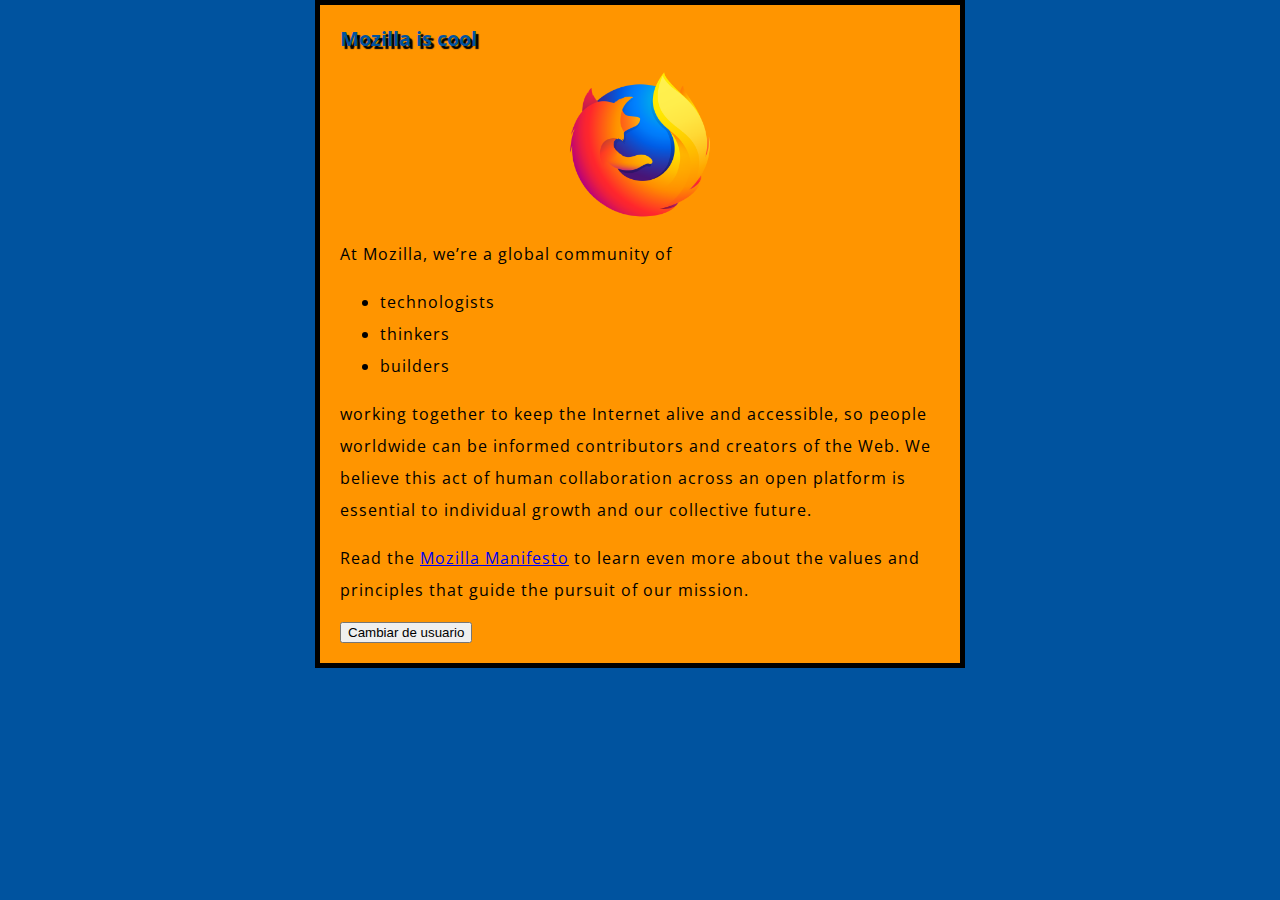
<file: pruebasitio/index.html>
<!DOCTYPE html>
<html lang="en">
<head>
    <meta charset="UTF-8">
    <title>Mi pagina de prueba</title>
    <link href="styles/styles.css" rel="stylesheet" type="text/css">
    <link href="https://fonts.googleapis.com/css2?family=Open+Sans" rel="stylesheet" type="text/css">
   
   

</head>
<body>
    <h1>Mozilla is cool</h1>
    <img src="images/Firefox_Logo.png" 
    alt="The Firefox logo: a flaming fox surrounding the Earth."
    height="150" width="150"
    >

    <p>At Mozilla, we’re a global community of</p>

    <ul>
      <li>technologists</li>
      <li>thinkers</li>
      <li>builders</li>
    </ul>

    <p>working together to keep the Internet alive and accessible, so people worldwide can be informed contributors and creators of the Web. We believe this act of human collaboration across an open platform is essential to individual growth and our collective future.</p>

    <p>Read the <a href="https://www.mozilla.org/en-US/about/manifesto/">Mozilla Manifesto</a> to learn even more about the values and principles that guide the pursuit of our mission.</p>
    <button>Cambiar de usuario</button>
    <script src="scripts/main.js"></script>
</body>
</html>
</file>
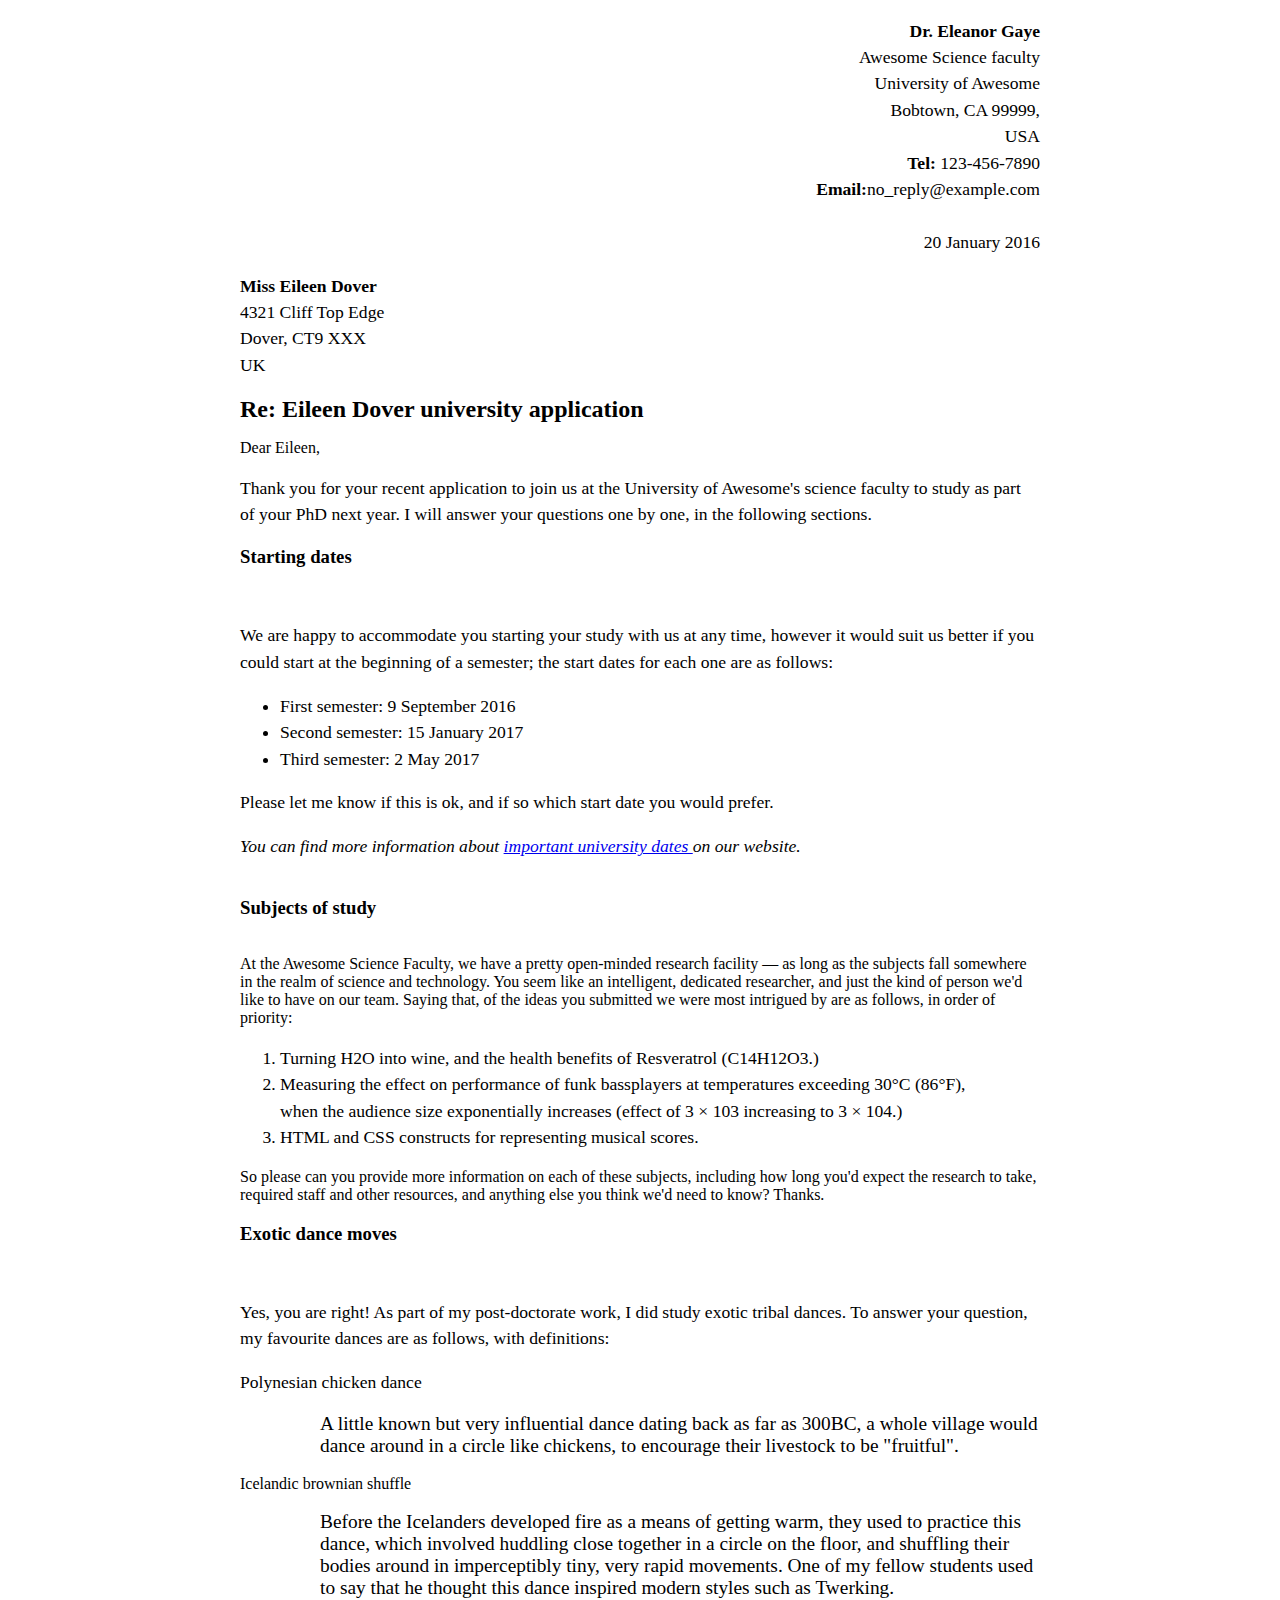
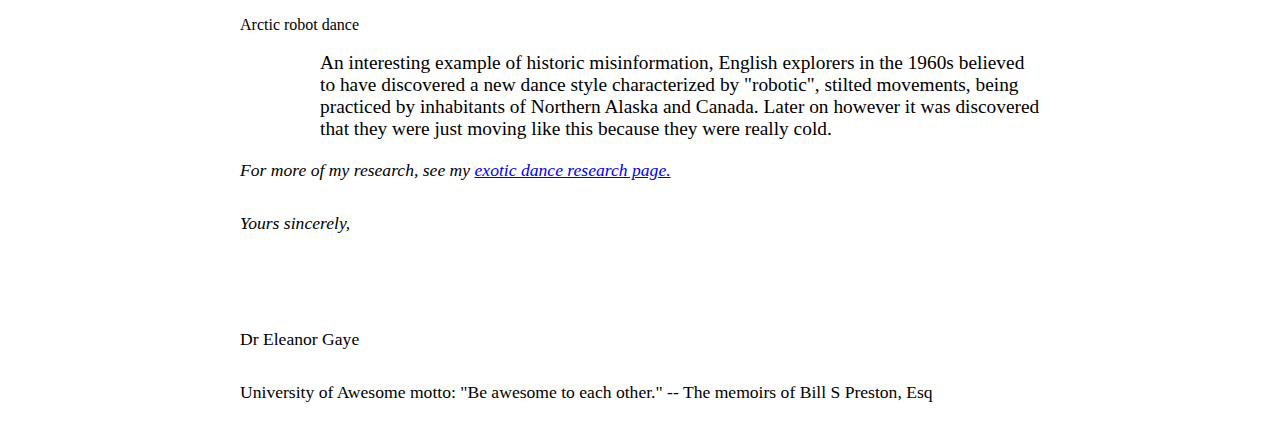
<file: pruebasitio/carta/index.html>
<!DOCTYPE html>
<html lang="en">
<head>
    <meta charset="UTF-8">
    <meta http-equiv="X-UA-Compatible" content="IE=edge">
    <meta name="viewport" content="width=device-width, initial-scale=1.0">
    <link rel="stylesheet" href="css/styles.css">
    <title>Carta</title>
</head>
<body>
<div style='text-align:right'>
<p ><strong><b>Dr. Eleanor Gaye</b></strong> <br>
Awesome Science faculty<br>
University of Awesome<br>
Bobtown, CA 99999,<br>
USA<br>
<strong><b>Tel:</b></strong> 123-456-7890<br>
<strong><b>Email:</b></strong>no_reply@example.com<br><br>
20 January 2016<br>
</p>
</div>

<div>
<p>
<b>Miss Eileen Dover</b><br>
4321 Cliff Top Edge <br>
Dover, CT9 XXX <br>
UK <br>
</p>
</div>
<div>
<h1><b>Re: Eileen Dover university application</b></h1>
</div>
<div>
Dear Eileen, <br>
<p>
Thank you for your recent application to join us at the University of Awesome's science faculty to study as part <br>
of your PhD next year. I will answer your questions one by one, in the following sections. <br>
</p>
</div>

<div>
<h3>
<b> Starting dates </b>
</h3> <br>
</div>
<div>
<p>    
We are happy to accommodate you starting your study with us at any time, however it would suit us better if you <br>
could start at the beginning of a semester; the start dates for each one are as follows: <br>
</p>
</div>
<div>
<ul>
<li> First semester: 9 September 2016 </li>
<li> Second semester: 15 January 2017 </li>
<li> Third semester: 2 May 2017 </li>
</ul>
</div>

<div>
    <p>
Please let me know if this is ok, and if so which start date you would prefer. <br>

<address> You can find more information about <a href="#"> important university dates </a>on our website.</address> <br>

</p>
</div>
<div>
<h3>
<b> Subjects of study </b>
</h3> <br>
</div>

At the Awesome Science Faculty, we have a pretty open-minded research facility — as long as the subjects fall somewhere in the realm of science and technology. You seem like an intelligent, dedicated researcher, and just the kind of person we'd like to have on our team. Saying that, of the ideas you submitted we were most intrigued by are as follows, in order of priority:

<ol type="1" start="1">
<li> Turning H2O into wine, and the health benefits of Resveratrol (C14H12O3.)</li>
<li> Measuring the effect on performance of funk bassplayers at temperatures exceeding 30°C (86°F), <br> when the audience size exponentially increases (effect of 3 × 103 increasing to 3 × 104.)</li>
<li> HTML and CSS constructs for representing musical scores.</li>

</ol>
So please can you provide more information on each of these subjects, including how long you'd expect the research to take, required staff and other resources, and anything else you think we'd need to know? Thanks.

<div>
<h3> <b> Exotic dance moves </b> </h3> <br>
</div>
<div>
<p>
Yes, you are right! As part of my post-doctorate work, I did study exotic tribal dances. To answer your question, <br>
my favourite dances are as follows, with definitions: <br>
</p>
</div>
<div>
<p>
Polynesian chicken dance <br>
<ul>
<ol>
A little known but very influential dance dating back as far as 300BC, a whole village would dance around 
in a circle like chickens, to encourage their livestock to be "fruitful". 
</ol>
</ul>
</p>
Icelandic brownian shuffle <br>
<ul>
<ol>
Before the Icelanders developed fire as a means of getting warm, they used to practice this dance, 
which involved huddling close together in a circle on the floor, and shuffling their bodies around in imperceptibly  
tiny, very rapid movements. One of my fellow students used to say that he thought this dance inspired 
modern styles such as Twerking.</ol>

</ul>
</p>
Arctic robot dance <br>
<ul>
    <ol>
An interesting example of historic misinformation, English explorers in the 1960s believed to have 
discovered a new dance style characterized by "robotic", stilted movements, being practiced by inhabitants 
of Northern Alaska and Canada. Later on however it was discovered that they were just moving like this  
because they were really cold. 
    </ol>
</ul>
</p>
</p>
</div>
<div>
<p > 
<address>For more of my research, see my  <a href="#">exotic dance research page.</a> <br><br>
Yours sincerely,
</address>
</p>
</div>
<br>
<br>
<br>
<div>
<p>Dr Eleanor Gaye <br><br>
University of Awesome motto: "Be awesome to each other." -- The memoirs of Bill S Preston, Esq
</p>
</div>
</body>
</html>
</file>
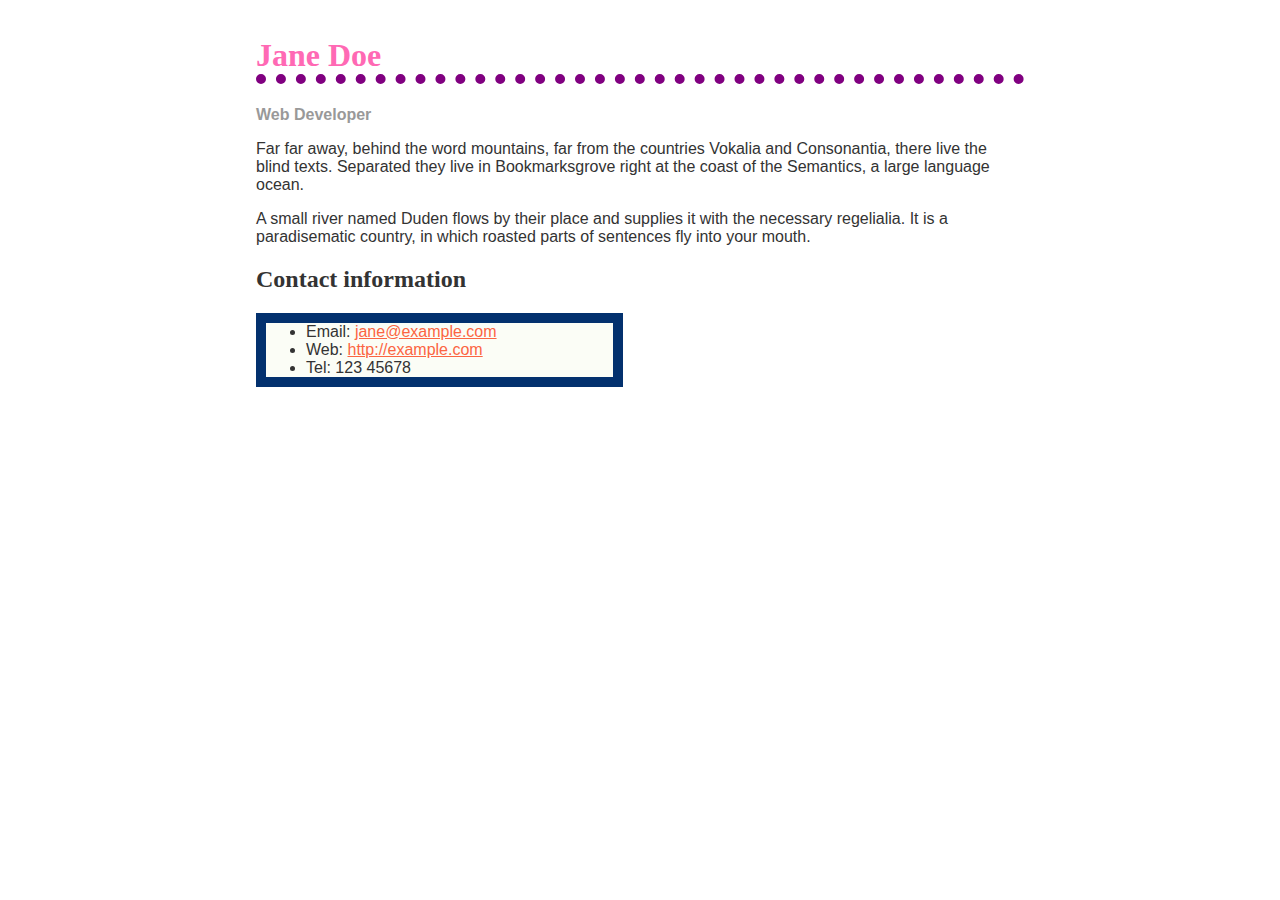
<file: pruebasitio/desee/index.html>
<!doctype html>
<html lang="en">

  <head>
    <meta charset="utf-8">
    <title>Formatting a biography</title>
    <link rel="stylesheet" href="styles.css">
 
  </head>

  <body>

    <h1>Jane Doe</h1>
    <div class="job-title">Web Developer</div>
    <p>Far far away, behind the word mountains, far from the countries Vokalia and Consonantia, there live the blind texts. Separated they live in Bookmarksgrove right at the coast of the Semantics, a large language ocean.</p>

    <p>A small river named Duden flows by their place and supplies it with the necessary regelialia. It is a paradisematic country, in which roasted parts of sentences fly into your mouth.
    </p>

    <h2>Contact information</h2>
    <ul>
      <li>Email:
        <a href="mailto:jane@example.com">jane@example.com</a>
      </li>
      <li>Web:
        <a href="http://example.com">http://example.com</a>
      </li>
      <li>Tel: 123 45678</li>
    </ul>

  </body>

</html>
</file>
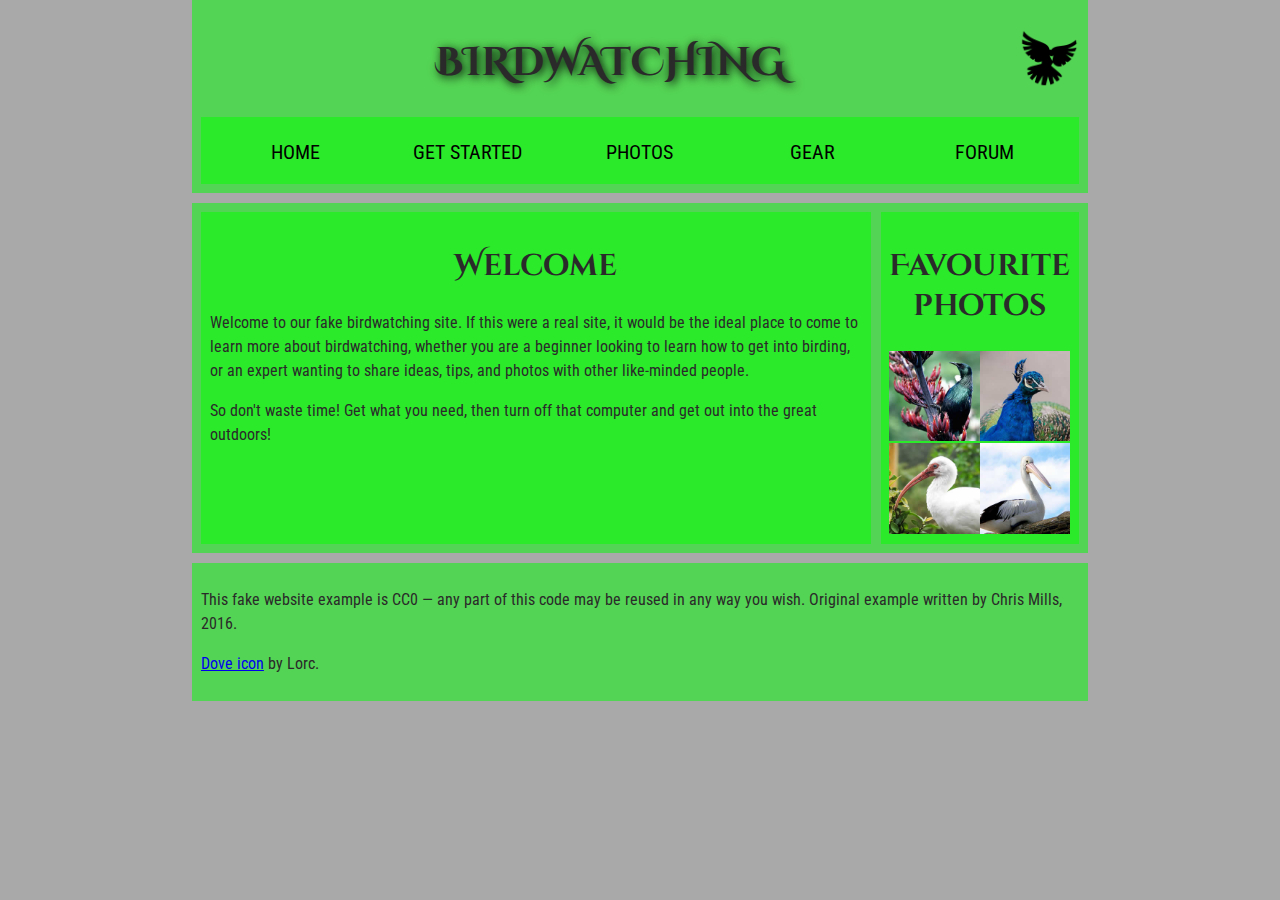
<file: pruebasitio/estructura-html/index.html>
<!DOCTYPE html>
<html lang="en">
  <head>
    <meta charset="utf-8">
    <title>Birdwatching</title>
    <link href="https://fonts.googleapis.com/css?family=Roboto+Condensed:300%7CCinzel+Decorative:700" rel="stylesheet">

    <!--[if lt IE 9]>
      <script src="https://cdnjs.cloudflare.com/ajax/libs/html5shiv/3.7.3/html5shiv.js"></script>
    <![endif]-->
    <link rel="stylesheet" href="styles.css">
  </head>

  <body>
<header>
      <h1>Birdwatching</h1>
      <img src="dove.png" alt="a simple dove logo">
   
<nav>
      <ul>
        <li><span>Home</span></li>
        <li><a href="#">Get started</a></li>
        <li><a href="#">Photos</a></li>
        <li><a href="#">Gear</a></li>
        <li><a href="#">Forum</a></li>
      </ul>
</nav>
</header>
    <main>
 
        <article>
      
        <h2>Welcome</h2>
   
   
      <p>Welcome to our fake birdwatching site. If this were a real site, it would be the ideal place to come to learn more about birdwatching, whether you are a beginner looking to learn how to get into birding, or an expert wanting to share ideas, tips, and photos with other like-minded people.</p>

      <p>So don't waste time! Get what you need, then turn off that computer and get out into the great outdoors!</p>
    </article>
   
<aside>
      <h2>Favourite photos</h2>

      <a href="favorite-1.jpg"><img src="favorite-1_th.jpg" alt="Small black bird, black claws, long black slender beak, links to larger version of the image"></a>
      <a href="favorite-2.jpg"><img src="favorite-2_th.jpg" alt="Top half of a pretty bird with bright blue plumage on neck, light colored beak, blue headdress, links to larger version of the image"></a>
      <a href="favorite-3.jpg"><img src="favorite-3_th.jpg" alt="Top half of a large bird with white plumage, very long curved narrow light colored break, links to larger version of the image"></a>
      <a href="favorite-4.jpg"><img src="favorite-4_th.jpg" alt="Large bird, mostly white plumage with black plumage on back and rear, long straight white beak, links to larger version of the image"></a>
</aside>

</main>

<footer>
      <p>This fake website example is CC0 — any part of this code may be reused in any way you wish. Original example written by Chris Mills, 2016.</p>

      <p><a href="http://game-icons.net/lorc/originals/dove.html">Dove icon</a> by Lorc.</p>
    </footer>
  </body>
</html>
</file>
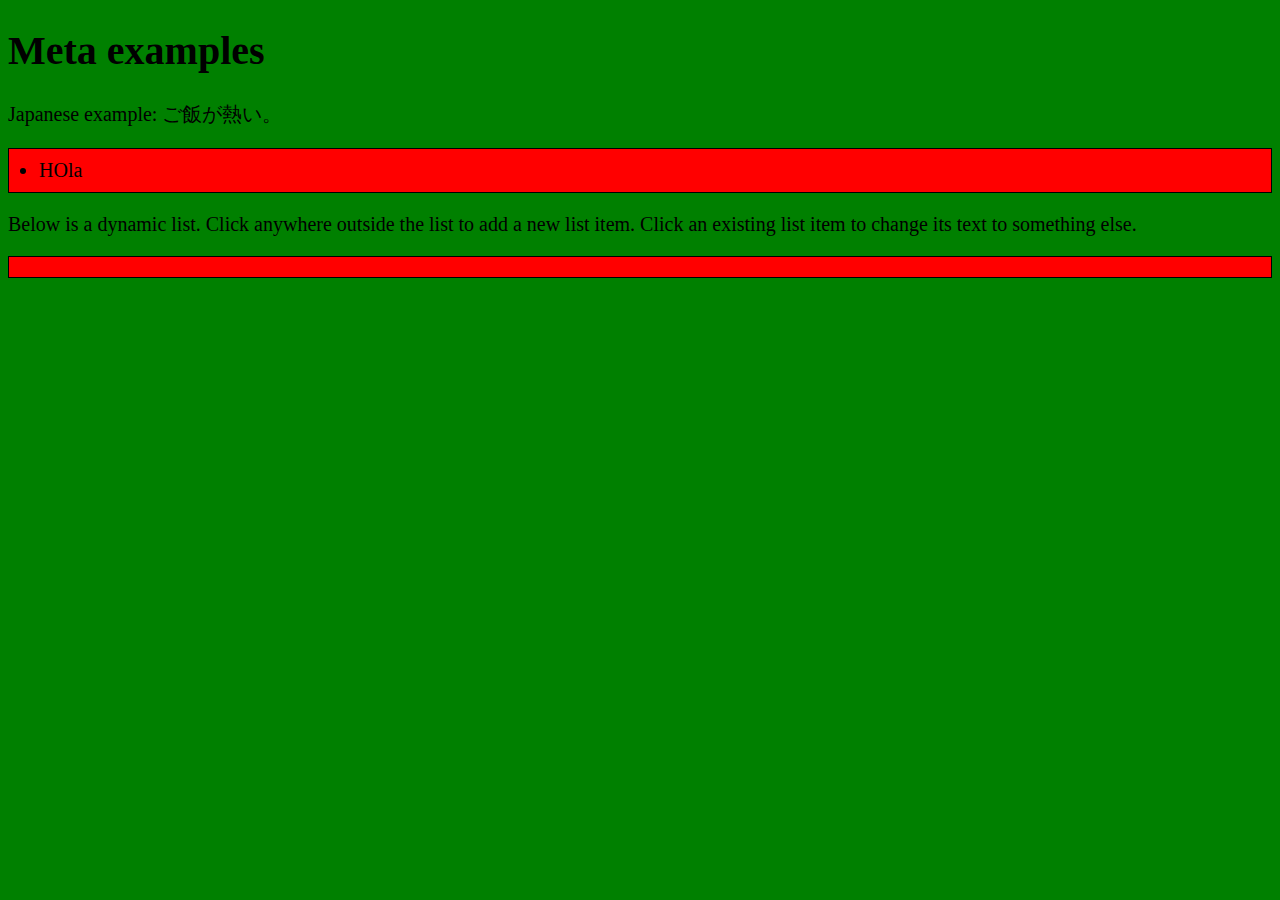
<file: pruebasitio/HTML/index.html>
<!DOCTYPE html>
<html lang="en-US">
  <head>
    <meta charset="utf-8">
    <title>Meta examples</title>
    <link rel="stylesheet" href="styles.css">
    <script src="script.js" defer></script>
    <meta name="author" content="Chris Mills">
    <meta name="description" content="This is an example page to demonstrate usage of metadata on web pages.">

    <meta property="og:image" content="https://developer.cdn.mozilla.net/static/img/opengraph-logo.dc4e08e2f6af.png">
    <meta property="og:description" content="This is an example page to demonstrate usage of metadata on web pages.">
    <meta property="og:title" content="Metadata; The HTML &lt;head&gt;, on MDN">

    <link rel="Shortcut Icon" href="favicon.ico" type="image/x-icon">
  </head>
  <body>
    <h1>Meta examples</h1>

    <p>Japanese example: ご飯が熱い。</p>

    <ul>
        <li>HOla</li>
    </ul>
  </body>
</html>
</file>
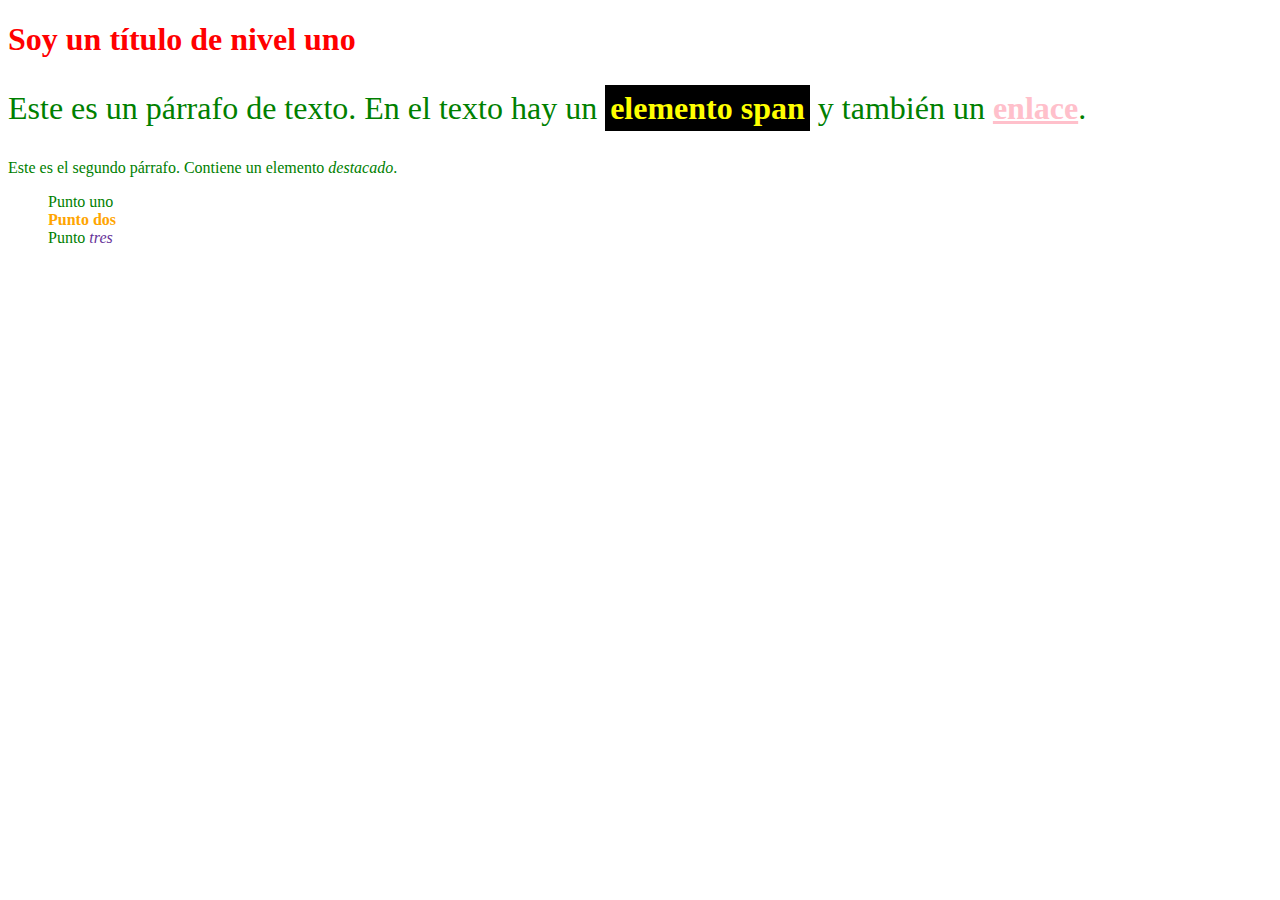
<file: pruebasitio/prueba css/index.html>
<!doctype html>
<html lang="es">
<head>
    <meta charset="utf-8">
    <link rel="stylesheet" href="styles.css">
    <title>Empezamos con el CSS</title>
 
</head>

<body>

    <h1>Soy un título de nivel uno</h1>

    <p>Este es un párrafo de texto. En el texto hay un <span class="special">elemento span</span>
y también un <a href="http://example.com">enlace</a>.</p>

    <p>Este es el segundo párrafo. Contiene un elemento <em>destacado</em>.</p>

    <ul>
        <li>Punto uno</li>
        <li class="special">Punto dos</li>
        <li>Punto <em>tres</em></li>
    </ul>

</body>

</html>
</file>
<file: pruebasitio/styles/styles.css>
html {
    font-size: 10px; /* px quiere decir 'píxeles': el tamaño de la fuente base es ahora de 10 píxeles de altura */
    font-family: "Open Sans", sans-serif; /* Este debe ser el resto del resultado que obtuviste de Google fonts */
    background-color: #00539F;
}
  h1 {
    margin: 0;
    padding: 20px 0;
    color: #00539F;
    text-shadow: 3px 3px 1px black;
  }
  
  p, li {
    font-size: 16px;
    line-height: 2;
    letter-spacing: 1px;
  }
  body {
    width: 600px;
    margin: 0 auto;
    background-color: #FF9500;
    padding: 0 20px 20px 20px;
    border: 5px solid black;
  }
  img{
      display: block;
      margin: 0 auto;
  }
</file>
<file: pruebasitio/carta/css/styles.css>
body {
    max-width: 800px;
    margin: 0 auto;
  }
  
  .sender-column {
    text-align: right;
  }
  
  h1 {
    font-size: 1.5em;
  }
  
  h2 {
    font-size: 1.3em;
  }
  
  p,ul,ol,dl,address {
    font-size: 1.1em;
  }
  
  p, li, dd, dt, address {
    line-height: 1.5;
  }
  .ajuste{
    padding: 1px 0px 0px 40px;
  }
</file>
<file: pruebasitio/desee/styles.css>
body {
    background-color: #fff;
    color: #333;
    font-family: Arial, Helvetica, sans-serif;
    padding: 1em;
    margin: 0;
    width: 60%;
    margin: 0 auto;
  }

  h1 {
    color: hotpink;
    font-size: 2em;
    font-family: Georgia, 'Times New Roman', Times, serif;
    border-bottom: 10px dotted purple;
    

  }

  h2 {
    font-size: 1.5em;
    font-family: cursive;
  }

  .job-title {
    color: #999999;
    font-weight: bold;
  }

  a:link,
  a:visited {
    color: #fb6542;
  }

  a:hover {
    text-decoration: none;
    color: green;
  
  }

  ul{
      border: 10px solid #03316e;
      background-color: rgb(251, 253, 246);
      width: 40%;
  }
</file>
<file: pruebasitio/estructura-html/styles.css>
/* || General setup */

html, body {
    margin: 0;
    padding: 0;
  }
  
  html {
    font-size: 10px;
    background-color: #a9a9a9;
  }
  
  body {
    width: 70%;
    min-width: 800px;
    margin: 0 auto;
  }
  
  /* || typography */
  
  h1, h2, h3 {
    font-family: 'Cinzel Decorative', cursive;
    color: #2a2a2a;
  }
  
  p, input, li {
    font-family: 'Roboto Condensed', sans-serif;
    color: #2a2a2a;
  }
  
  h1 {
    font-size: 4rem;
    text-align: center;
    text-shadow: 2px 2px 10px black;
  }
  
  h2 {
    font-size: 3rem;
    text-align: center;
  }
  
  h3 {
    font-size: 2.2rem;
  }
  
  p, li {
    font-size: 1.6rem;
    line-height: 1.5;
  }
  
  /* || header layout */
  
  header {
    margin-bottom: 10px;
    display: flex;
    flex-flow: row wrap;
  }
  
  body > * {
    background-color: red;
    padding: 1%;
  }
  
  main, header, nav, article, aside, footer, section {
    background-color: rgba(0,255,0,0.5);
    padding: 1%;
  }
  
  h1 {
    flex: 5;
    text-transform: uppercase;
  }
  
  header img {
    display: block;
    height: 60px;
    padding-top: 20.15px;
  }
  
  nav {
    height: 50px;
    flex: 100%;
    display: flex;
  }
  
  nav ul {
    padding: 0;
    list-style-type: none;
    flex: 2;
    display: flex;
  }
  
  nav li {
    display: inline;
    text-align: center;
    flex: 1;
  }
  
  nav a, nav span {
    display: inline-block;
    font-size: 2rem;
    height: 3rem;
    line-height: 1.7;
    text-transform: uppercase;
    text-decoration: none;
    color: black;
  
  }
  
  /* || main layout */
  
  main {
    display: flex;
  }
  
  article, section {
    flex: 4;
  }
  
  aside {
    flex: 1;
    margin-left: 10px;
    padding: 1%;
  }
  
  aside a {
    display: block;
    float: left;
    width: 50%;
  }
  
  aside img {
    max-width: 100%;
  }
  
  footer {
    margin-top: 10px;
  }
</file>
<file: pruebasitio/HTML/styles.css>
html {
    background-color: green;
    font-size: 20px;
  }
  
  ul {
    background: red;
    padding: 10px;
    border: 1px solid black;
  }
  
  li {
    margin-left: 20px;
  }
</file>
<file: pruebasitio/prueba css/styles.css>
h1{
    color: red;
}
p,li{
    color: green;
}
li{
    list-style-type: none;
}
.special{
    color: orange;
    font-weight: bold;
}
li em {
    color: rebeccapurple;
  }
  h1 + p {
    font-size: 200%;
  }
  p + span{
      color: black;
  }
  a:link{
    color: pink;
    font-weight: bold;


  }
  a:visited{
      color: green;
      
  }
a:hover{
    text-decoration: none;
}
body h1 + p .special {
    color: yellow;
    background-color: black;
    padding: 5px;
  }
</file>
